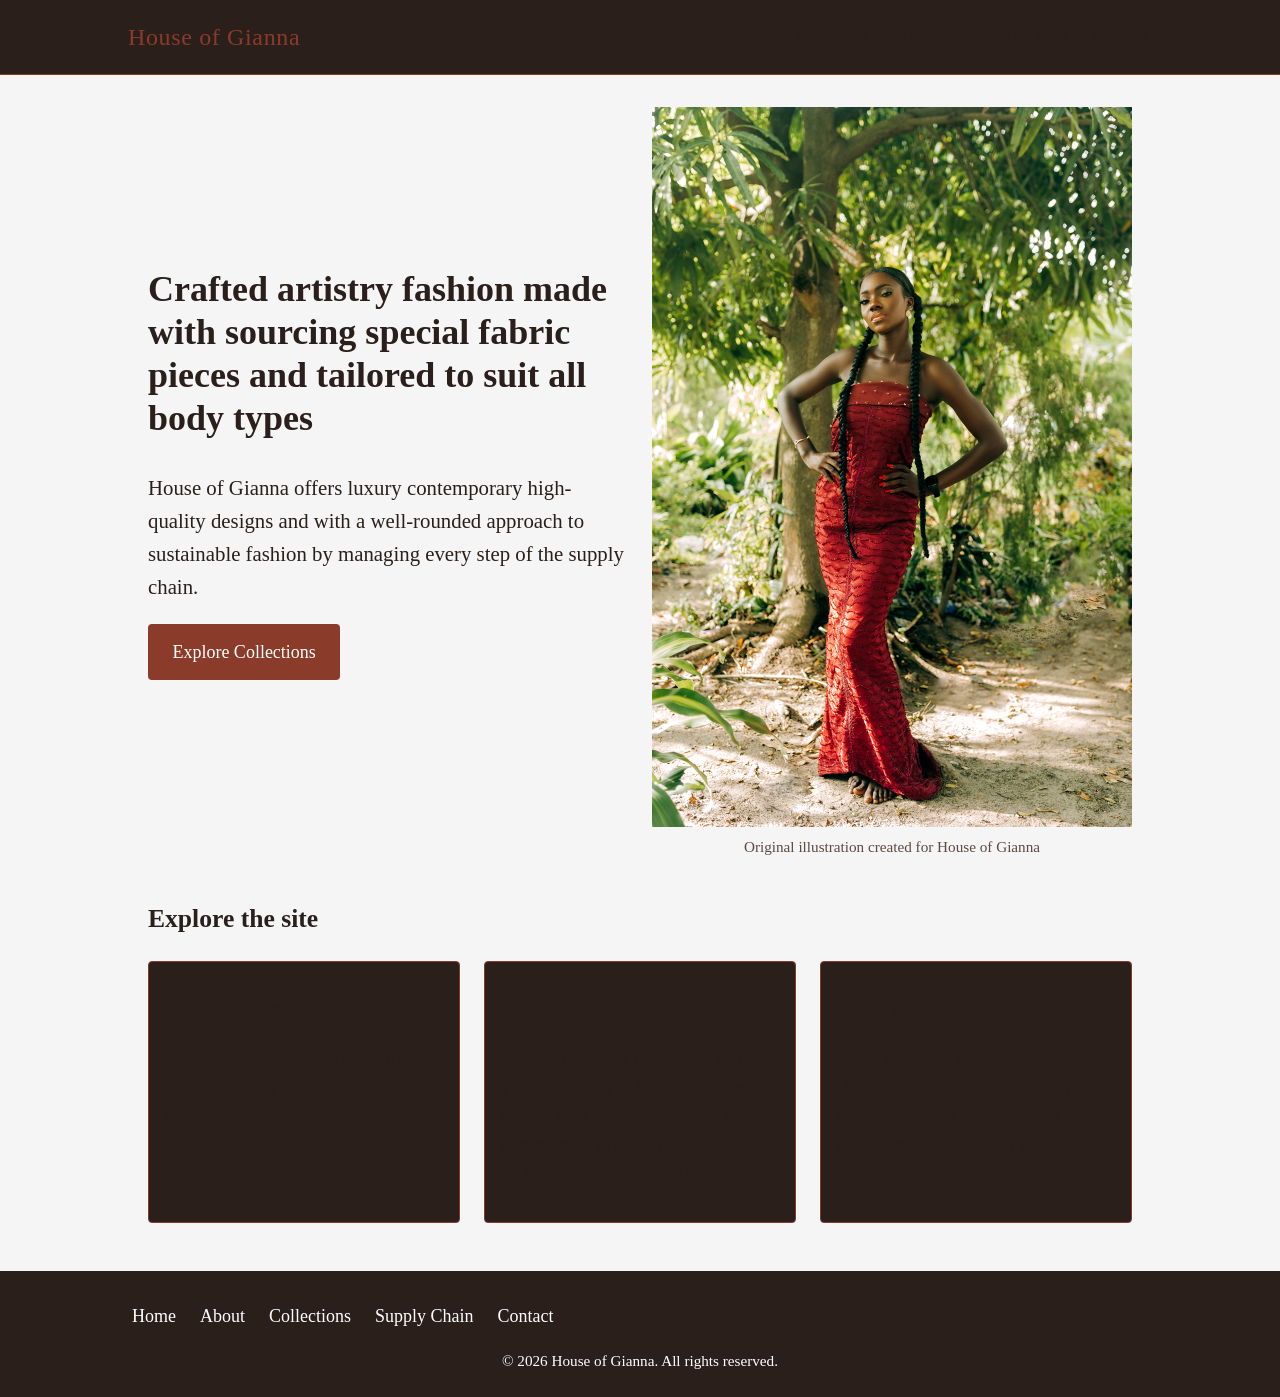
<file: index.html>
<!DOCTYPE html>
<html lang="en">
<head>
    <meta charset="UTF-8">
    <meta name="viewport" content="width=device-width, initial-scale=1.0">
    <title>Home | House of Gianna</title>
    <meta name="description" content="House of Gianna is a luxury fashion brand that offers luxury contemporary high-quality ready-made designs that fit the complex taste, feminine appeal and modern lifestyle or attraction of women. Explore our latest collections and find your perfect style.">
    <link rel="stylesheet" href="css/styles.css">
</head>
<body>
    <a class="skip-link" href="#main-content">Skip to main content</a>

    <header class="site-header">
      <div class="site-header__inner">
        <p class="site-title"><a href=index.html">House of Gianna</a></p>
        <nav aria-label="primary">
          <ul class="nav-list">
            <li><a href="index.html" aria-current="page">Home</a></li>
            <li><a href="about.html">About</a></li>
            <li><a href="collections.html">Collections</a></li>
            <li><a href="supply-chain.html">Supply Chain</a></li>
            <li><a href="contact.html">Contact</a></li>
          </ul>
        </nav>
      </div>
    </header>

    <main id="main">
        <section class="hero" aria-labelledby="home-title">
            <div>
                <h1 id="home-title">Crafted artistry fashion made with sourcing special fabric pieces and tailored to suit all body types</h1>
                <p class="lead">House of Gianna offers luxury contemporary high-quality designs and with a well-rounded approach to sustainable fashion by managing every step of the supply chain.</p>
                <p><a class="button" href="collections.html">Explore Collections</a></p>
            </div>
            <figure>
                <img src="image/IMG_2886.JPG" alt="Illustration of a sequin draped beaded flowing tube or bandeau dress with fish cut at the hemline" width="600" height="400">
                <figcaption>Original illustration created for House of Gianna</figcaption>
            </figure>
        </section>

        <section aria-labelledby="explore-title">
            <h2 id="explore-title">Explore the site</h2>
            <div class="card-grid">
                <article class="card">
                    <h3><a href="about.html">About the brand</a></h3>
                    <p>Meet the creative director and founder of the creativity or idea behind the brand.</p>
                </article>
                <article class="card">
                    <h3><a href="collections.html">Collections</a></h3>
                    <p>Explore our latest collections and find your perfect style. Our designs are crafted with attention to detail and a commitment to quality, ensuring that each piece is a work of art.</p>
                </article>
                <article class="card">
                    <h3><a href="supply-chain.html">Supply Chain</a></h3>
                    <p>Learn about our sustainable supply chain and how we manage every step of the process to ensure ethical and environmentally friendly practices.</p>
                </article>
            </div>
        </section>
    </main> 

    <footer class="site-footer">
        <div class="site-footer__inner">
            <nav aria-label="Footer">
                <ul class="nav-list">
                    <li><a href="index.html">Home</a></li>
                    <li><a href="about.html">About</a></li>
                    <li><a href="collections.html">Collections</a></li>
                    <li><a href="supply-chain.html">Supply Chain</a></li>
                    <li><a href="contact.html">Contact</a></li>
                </ul>
            </nav>
            <p class="copyright">&copy; 2026 House of Gianna. All rights reserved.</p>
        </div>
    </footer>
</body>
</html>
</file>
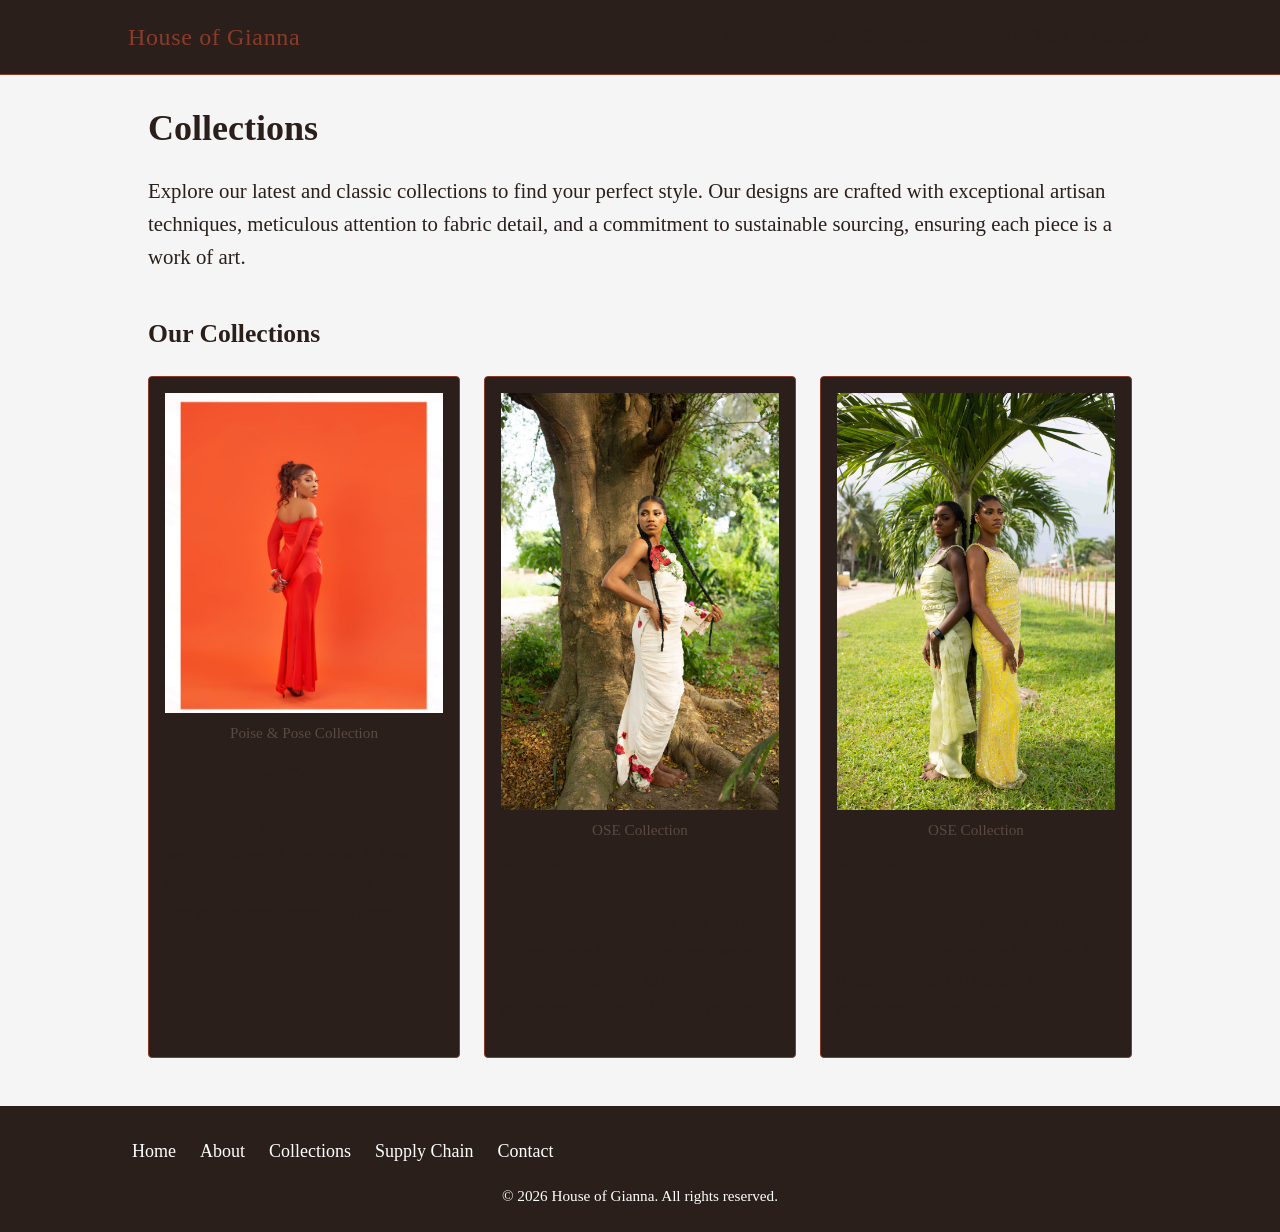
<file: collections.html>
<!DOCTYPE html>
<html lang="en">
<head>
    <meta charset="UTF-8">
    <meta name="viewport" content="width=device-width, initial-scale=1.0">
    <title>Collections | House of Gianna</title>
    <meta name="description" content="Explore House of Gianna collections: From our poise & pose collection and to our latest collection OSE for bold designs and colors.">
    <link rel="stylesheet" href="css/styles.css">
</head>
<body>
    <a class="skip-link" href="#main-content">Skip to main content</a>

    <header class="site-header">
      <div class="site-header__inner">
        <p class="site-title"><a href="index.html" class="site-title__link">House of Gianna</a></p>
        <nav aria-label="primary">
          <ul class="nav-list">
            <li><a href="index.html">Home</a></li>
            <li><a href="about.html">About</a></li>
            <li><a href="collections.html" aria-current="page">Collections</a></li>
            <li><a href="supply-chain.html">Supply Chain</a></li>
            <li><a href="contact.html">Contact</a></li>
          </ul>
        </nav>
      </div>
    </header>

    <main id="main-content">
        <h1 id="collections-title">Collections</h1>
        <p class="lead">Explore our latest and classic collections to find your perfect style. Our designs are crafted with exceptional artisan techniques, meticulous attention to fabric detail, and a commitment to sustainable sourcing, ensuring each piece is a work of art.</p>

        <section aria-labelledby="range-title">
            <h2 id="range-title">Our Collections</h2>
            <div class="card-grid">
                <article class="card">
                    <figure>
                        <img src="image/IMG_0195.jpg" alt="Poise & Pose Collection" width="300" height="400">
                        <figcaption>Poise & Pose Collection</figcaption>
                    </figure>
                    <h3>Poise & Pose Collection</h3>
                    <p>Discover the elegance and sophistication of our Poise & Pose collection, featuring timeless designs that exude confidence and grace.</p>
                </article>
                <article class="card">
                    <figure>
                        <img src="image/IMG_2644.JPG" alt="OSE Collection" width="300" height="400">
                        <figcaption>OSE Collection</figcaption>
                    </figure>
                    <h3>OSE Collection</h3>
                    <p>Experience bold designs and vibrant colors in our OSE collection, perfect for those who want to make a statement with their fashion choices.</p>
                </article>
                <article class="card">
                    <figure>
                        <img src="image/IMG_2721.JPG" alt="OSE Collection" width="300" height="400">
                        <figcaption>OSE Collection</figcaption>
                    </figure>
                    <h3>OSE Collection</h3>
                    <p>Featuring exquisite sequin and satin silk, the OSE collection is crafted for those who want to make a bold statement with their style.</p>
                </article>
            </div>
        </section>
    </main>

    <footer class="site-footer">
        <div class="site-footer__inner">
            <nav aria-label="Footer">
                <ul class="nav-list">
                    <li><a href="index.html">Home</a></li>
                    <li><a href="about.html">About</a></li>
                    <li><a href="collections.html">Collections</a></li>
                    <li><a href="supply-chain.html">Supply Chain</a></li>
                    <li><a href="contact.html">Contact</a></li>
                </ul>
            </nav>
            <p class="copyright">&copy; 2026 House of Gianna. All rights reserved.</p>
        </div>
    </footer>
</body>
</html>
</file>
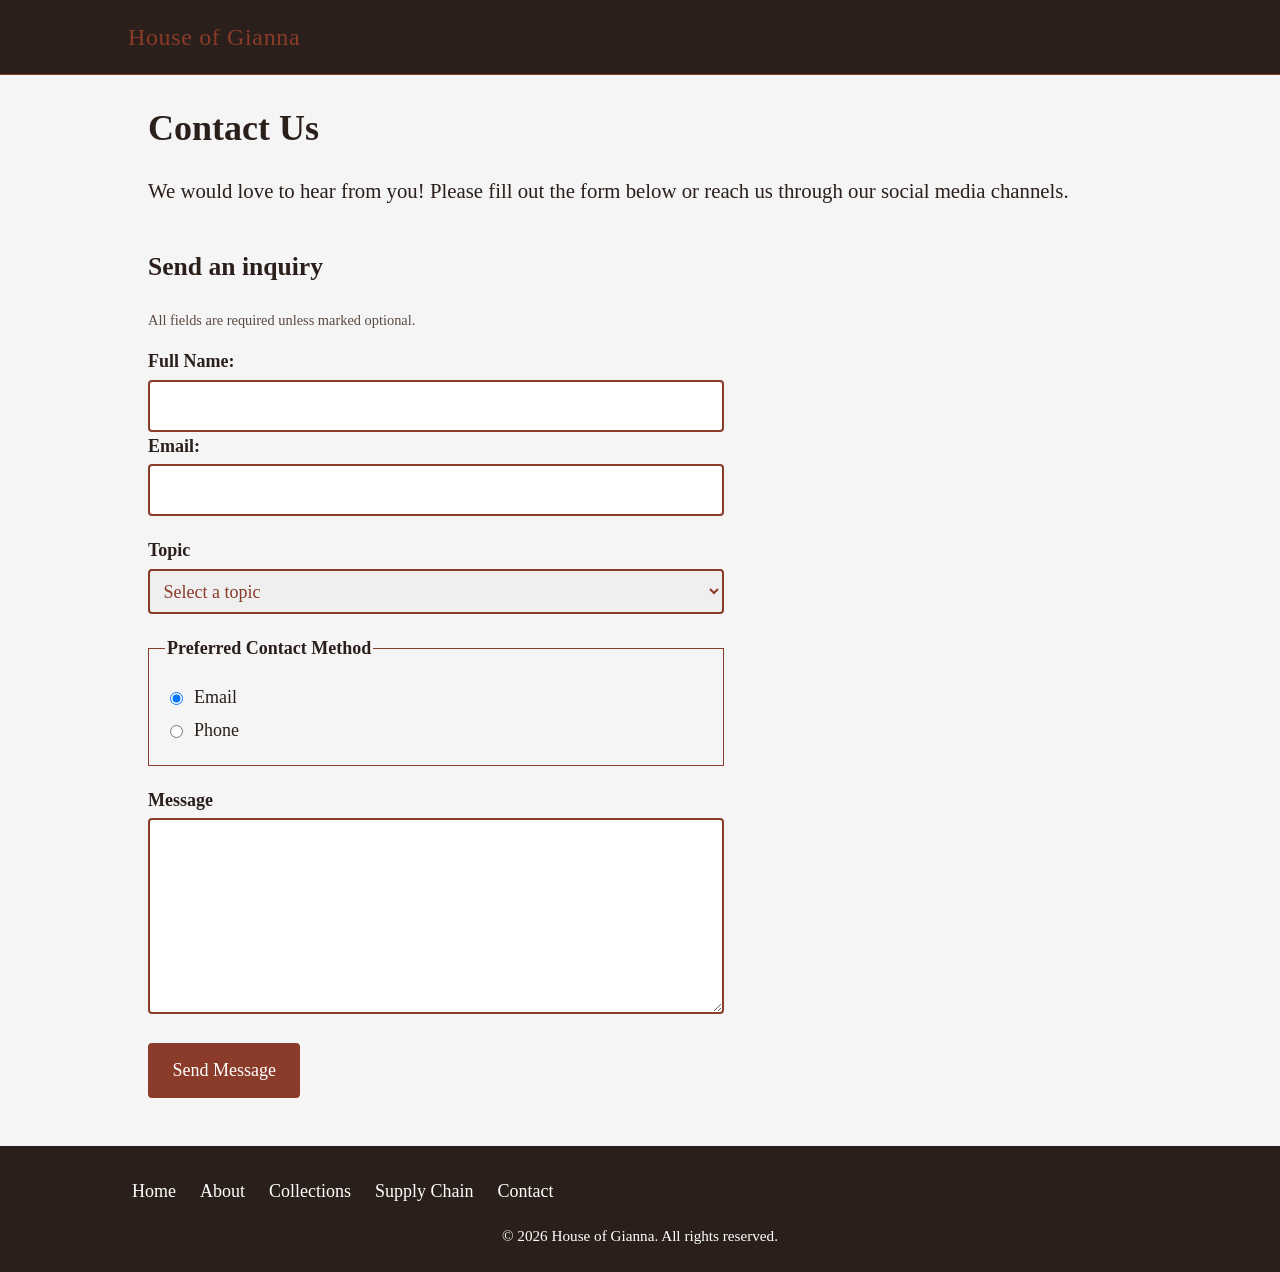
<file: contact.html>
<!DOCTYPE html>
<html lang="en">
<head>
    <meta charset="UTF-8">
    <meta name="viewport" content="width=device-width, initial-scale=1.0">
    <title>Contact | House of Gianna</title>
    <meta name="description" content="Get in touch with House of Gianna for inquiries, collaborations, or customer support.">
    <link rel="stylesheet" href="css/styles.css">
</head>
<body>
    <a class="skip-link" href="#main-content">Skip to main content</a>

    <header class="site-header">
        <div class="site-header__inner">
            <p class="site-title"><a href="index.html" class="site-title__link">House of Gianna</a></p>
            <nav aria-label="primary">
                <ul class="nav-list">
                    <li><a href="index.html">Home</a></li>
                    <li><a href="about.html">About</a></li>
                    <li><a href="collections.html">Collections</a></li>
                    <li><a href="supply-chain.html">Supply Chain</a></li>
                    <li><a href="contact.html" aria-current="page">Contact</a></li>
                </ul>
            </nav>
        </div>
    </header>

    <main id="main-content">
        <h1>Contact Us</h1>
        <p class="lead">We would love to hear from you! Please fill out the form below or reach us through our social media channels.</p>

        <section aria-labelledby="contact-form-title">
            <h2 id="contact-form-title">Send an inquiry</h2>
            <p class="hint">All fields are required unless marked optional.</p>

            <!-- POST is used because we are submitting data to the server -->
            <form action="#" method="post">
                <div class="contact-form">
                    <label for="name">Full Name:</label>
                    <input type="text" id="name" name="name" autocomplete="name" required>
                </div>

                <div class="form-field">
                    <label for="email">Email:</label>
                    <input type="email" id="email" name="email" required>
                </div>

                <div class="form-field">
                    <label for="topic">Topic</label>
                    <select id="topic" name="topic" required>
                        <option value="">Select a topic</option>
                        <option value="collections">Collections</option>
                        <option value="orders">Order enquiry</option>
                        <option value="supply-chain">Supply chain</option>
                        <option value="other">Something else</option>
                    </select>
                </div>

                <fieldset>
                    <legend>Preferred Contact Method</legend>
                    <div class="radio-row">
                        <input type="radio" id="reply-email" name="reply-method" value="email" checked>
                        <label for="reply-email">Email</label>
                    </div>
                    <div class="radio-row">
                        <input type="radio" id="reply-phone" name="reply-method" value="phone">
                        <label for="reply-phone">Phone</label>
                    </div>
                </fieldset>

                <div class="form-field">
                    <label for="message">Message</label>
                    <textarea id="message" name="message" rows="6" required></textarea>
                </div>

                <button class="button" type="submit">Send Message</button>
            </form>
        </section>
    </main>

    <footer class="site-footer">
        <div class="site-footer__inner">
            <nav aria-label="Footer">
                <ul class="nav-list">
                    <li><a href="index.html">Home</a></li>
                    <li><a href="about.html">About</a></li>
                    <li><a href="collections.html">Collections</a></li>
                    <li><a href="supply-chain.html">Supply Chain</a></li>
                    <li><a href="contact.html">Contact</a></li>
                </ul>
            </nav>
            <p class="copyright">&copy; 2026 House of Gianna. All rights reserved.</p>
        </div>
    </footer>
</body>
</html>
</file>
<file: css/styles.css>
/* House of Gianna-midterm site styles */

:root {
    --primary-color: #2a1f1a;
    --accent-color: #8a3b2a;
    --secondary-color: #f5f5f5;
    --background-color: #8a3b2a;
}


* {
    box-sizing: border-box;
}

body {
    margin: 0;
    font-family: 'Georgia', 'Times New Roman', serif;
    font-size: 1.125rem;
    line-height: 1.6;
    color: var(--primary-color);
    background: var(--secondary-color);
}

img {
    max-width: 100%;
    height: auto;
    display: block;
}

a {
  color: var(--primary-color);
  text-decoration: none;
  text-underline-offset: 0.15rem;
}

a:hover {
    color: var(--accent-color);
}

/* Visible focus styles for accessibility */
a:focus-visible,
button:focus-visible,
input:focus-visible,
select:focus-visible,
textarea:focus-visible {
    outline: 3px solid var(--primary-color);
    outline-offset: 3px;
}

/* Skip to content link styles */
.skip-link {
    position: absolute;
    top: 0;
    left: 0;
    padding: 0.75rem 1rem;
    background-color: var(--primary-color);
    color: #fff;
    transform: translateY(-120%);
    z-index: 10;
}

.skip-link:focus {
    transform: translateY(0);
    transition: transform 0.3s ease-in-out;
}

/* Header and navigation styles */
.site-header {
  background-color: var(--primary-color);
  color: #fff;
  border-bottom: 1px solid var(--accent-color);
  padding: 1rem 1.25rem;
}

.site-header__inner {
    max-width: 64rem;
    margin: 0 auto;
    display: flex;
    flex-wrap: wrap;
    align-items: center;
    justify-content: space-between;
    gap: 0.75rem 2rem;
}

.site-title {
    margin: 0;
    font-size: 1.5rem;
    letter-spacing: 0.04rem;
}

.site-title a {
    color: var(--accent-color);
    text-decoration: none;
}

.nav-list {
    list-style: none;
    margin: 0;
    padding: 0;
    display: flex;
    flex-wrap: wrap;
    gap: 0.25rem 1rem;
}

.nav-list a {
    display: inline-block;
    padding: 0.4rem 0.25rem;
    color: var(--primary-color);
}

.nav-list a[aria-current="page"] {
    font-weight: bold;
    text-decoration-thickness: 3px;
    text-decoration-color: var(--accent-color);
}

/* Main content */
main {
    max-width: 64rem;
    margin: 0 auto;
    padding: 2rem 1.25rem 3rem;
}

h1 {
    font-size: 2.25rem;
    line-height: 1.2;
    margin-top: 0;
}

h2 {
    font-size: 1.6rem;
    margin-top: 2.5rem;
}

h3 {
    font-size: 1.3rem;
}

.lead {
    font-size: 1.3rem;
}

.hero {
    display: grid;
    gap: 1.5rem;
    align-items: center;
}

@media (min-width: 48rem) {
    .hero {
        grid-template-columns: 1fr 1fr;
    }
}

.button {
    display: inline-block;
    padding: 0.7rem 1.4rem;
    background: var(--accent-color);
    color: #fff;
    border: 2px solid var(--accent-color);
    border-radius: 0.25rem;
    font: inherit;
    cursor: pointer;
    text-decoration: none;
    transition: background-color 0.3s ease-in-out;
}

.button:hover {
    background: var(--primary-color);
    border-color: var(--primary-color);
    color: #fff;
}

.card-grid {
    display: grid;
    gap: 1.5rem;
    grid-template-columns: repeat(auto-fit, minmax(15rem, 1fr));
}

.card {
    background: var(--primary-color);
    border: 1px solid var(--accent-color);
    border-radius: 0.25rem;
    padding: 1rem;
}

.card h3 {
    margin-top: 0.75rem;
}

figure {
    margin: 0;
}

figcaption {
    font-size: 0.95rem;
    color: #5a4a40;
    text-align: center;
    margin-top: 0.5rem;
}

/* Supply chain steps */
.steps {
    padding-left: 1.25rem;
}

.steps li {
    margin-bottom: 1rem;
}

/* Form */
.form-field {
    margin-bottom: 1.25rem;
}

label,
legend {
    display: block;
    font-weight: bold;
    margin-bottom: 0.25rem;
}

.hint {
    font-weight: normal;
    font-size: 0.9rem;
    color: #5a4a40;
}

input[type="text"],
input[type="email"],
select,
textarea {
    width: 100%;
    max-width: 36rem;
    padding: 0.6rem;
    font: inherit;
    color: var(--accent-color);
    border: 2px solid #8a3b2a;
    border-radius: 0.25rem;
}

fieldset {
    border: 1px solid var(--accent-color);
    padding: 1rem;
    margin: 0 0 1.25rem;
    max-width: 36rem;
}

.radio-row {
    display: flex;
    align-items: center;
    gap: 0.5rem;
    margin-bottom: 0.25rem;
}

.radio-row label {
    display: inline;
    font-weight: normal;
    margin: 0;
}

/* Footer */
.site-footer {
    background: var(--primary-color);
    color: #fff;
    padding: 1.5rem 1.25rem;
    text-align: center;
}

.site-footer__inner {
    max-width: 64rem;
    margin: 0 auto;
}

.site-footer a {
    color: #fff;
}

.site-footer .nav-list a {
    color: #fff;
}

.site-footer p {
    margin: 0.75rem 0 0;
    font-size: 0.95rem;
}
</file>
